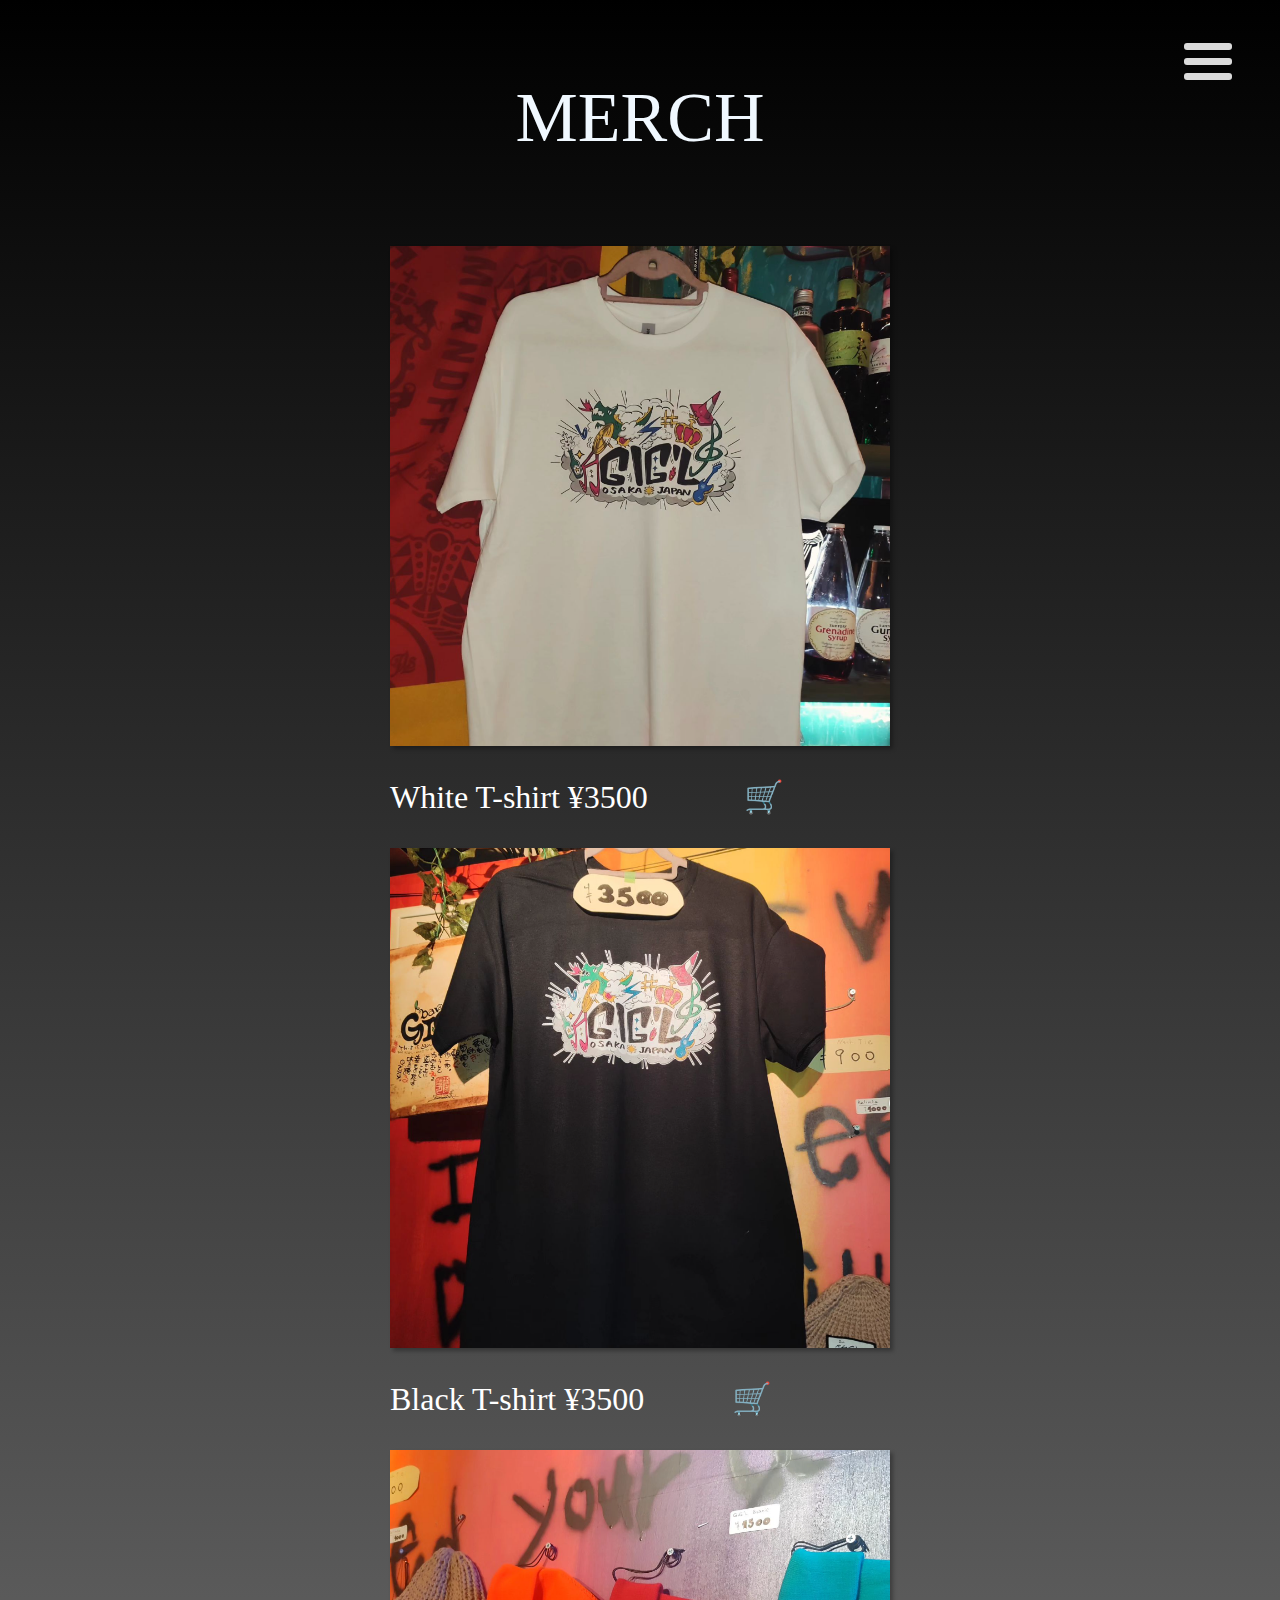
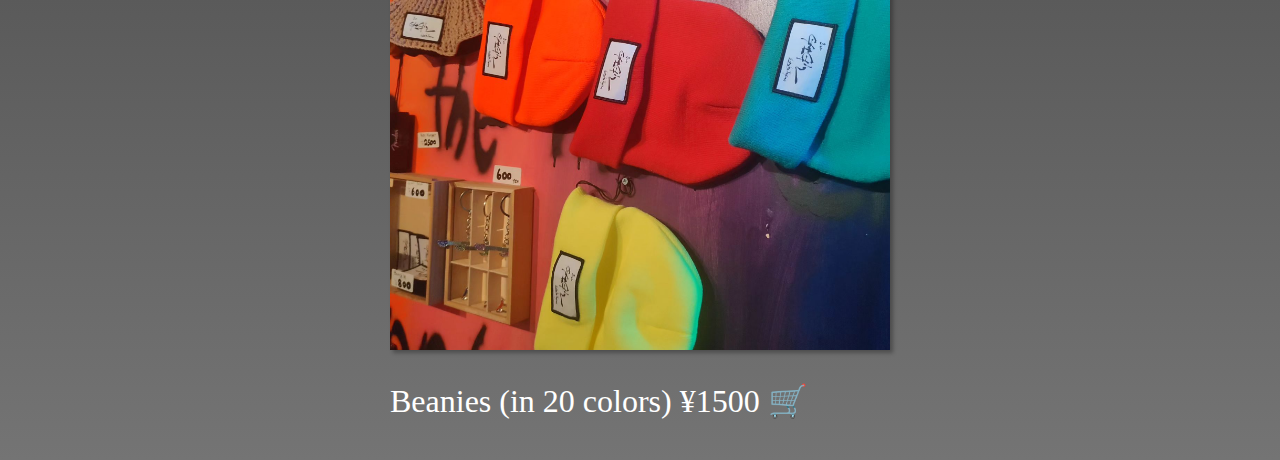
<file: merch/merch.html>
<!DOCTYPE html>
<html lang="en">
<head>
    <meta charset="UTF-8">
    <meta name="viewport" content="width=device-width, initial-scale=1.0">
    <title>Merch</title>
    <link rel="stylesheet" href="merchstyle.css">
    <link rel="preconnect" href="https://fonts.googleapis.com">
<link rel="preconnect" href="https://fonts.gstatic.com" crossorigin>
<link href="https://fonts.googleapis.com/css2?family=Permanent+Marker&family=Special+Elite&display=swap" rel="stylesheet">
</head>
<body>
    <header><p>MERCH</p></header><br>

    <input id="toggle" type="checkbox"></input>

<label for="toggle" class="hamburger">
  <div class="top-bun"></div>
  <div class="meat"></div>
  <div class="bottom-bun"></div>
</label>

<div class="nav">
  <div class="nav-wrapper">
    <nav>
      <a href="../index.html">Home</a><br>
      <a href="../reserv/reserv.html">Reservations</a><br>
    </nav>
  </div>
</div>

  <div id="container1">
    <img src="gwhite.png" alt="white t-shirt"/><br>
  </div>
  <div class="info" id="info1"><p>White T-shirt ¥3500 &nbsp;  &nbsp;  &nbsp;  &nbsp;  &nbsp;  &nbsp;&#128722</p></div>

  <div id="container2">
    <img src="gblack.png" alt="black t-shirt"/><br>
  </div>
  <div class="info" id="info2"><p>Black T-shirt ¥3500&nbsp;  &nbsp;  &nbsp;  &nbsp;  &nbsp;  &nbsp;&#128722</p></div>

  <div id="container3">
    <img src="beanie.png" alt="beanie"/><br>
  </div>
  <div class="info" id="info3"><p>Beanies (in 20 colors) ¥1500 &#128722</p></div>


    <script src="merch.js"></script>
</body>
</html>
</file>
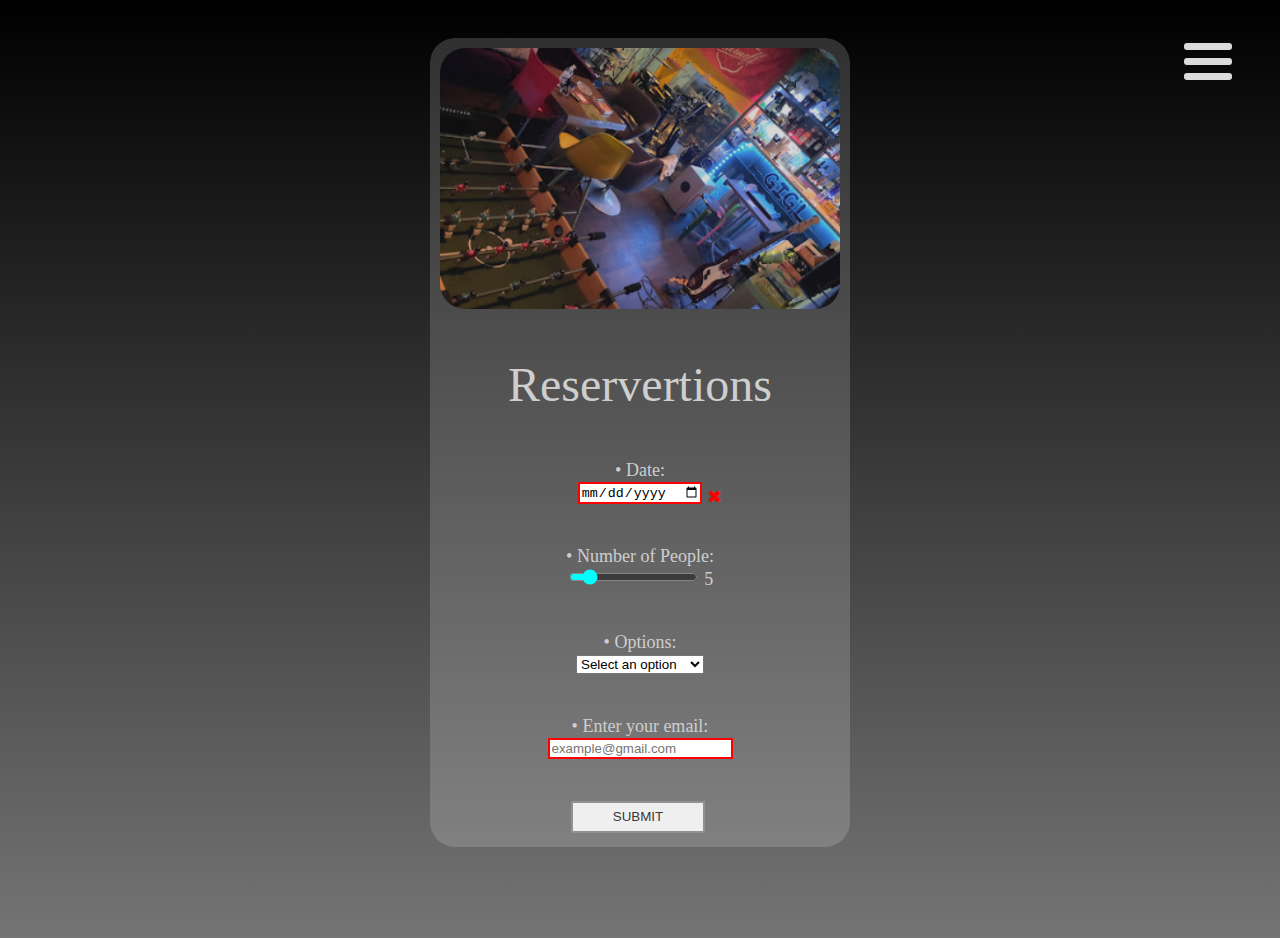
<file: reserv/reserv.html>
<!DOCTYPE html>
<html lang="en">
<head>
    <meta charset="UTF-8">
    <meta name="viewport" content="width=device-width, initial-scale=1.0">
    <link rel="stylesheet" href="reservstyle.css">
    <link rel="preconnect" href="https://fonts.googleapis.com">
<link rel="preconnect" href="https://fonts.gstatic.com" crossorigin>
<link href="https://fonts.googleapis.com/css2?family=Permanent+Marker&family=Special+Elite&display=swap" rel="stylesheet">
    <title>Document</title>
</head>
<body>
    <input id="toggle" type="checkbox"></input>

<label for="toggle" class="hamburger">
  <div class="top-bun"></div>
  <div class="meat"></div>
  <div class="bottom-bun"></div>
</label>

<div class="nav">
  <div class="nav-wrapper">
    <nav>
      <a href="../index.html">Home</a><br>
      <a href="../merch/merch.html">Merch</a><br>
    </nav>
  </div>
</div>

    <div class="container">
        <div class="picture"><img src="bar.png"></div>
        <div class="text"><p>Reservertions</p></div>
        <form method="post" action="/submitted.html">
            <div>
                <label for="reservation_date">• Date:</label><br>
                <input type="date" id="reservation_date" name="reservation_date" required>
                <span></span>
            </div>
            <br><br>
            <div>
                <label for="number_people">• Number of People:</label><br>
                <input type="range" id="number_people" name="number_people" min="3" max="20" value="5" oninput="this.nextElementSibling.value = this.value">
                <output>5</output>
                <span : :after></span>
            </div>
            <br><br>
            <div>
              <label for="food">• Options:</label><br>
              <select id="food" required onchange="validateOptions(this)">
                  <option value="" disabled selected>Select an option</option>
                  <option value="snacks">Snacks</option>
                  <option value="special">Special of the day</option>
                  <option value="no">Only drinks</option>
              </select>
              <span></span>
          </div>          
            <br><br>
            <div>
                <label for="email">• Enter your email:</label><br>
                <input type="email" id="email" name="email" placeholder="example@gmail.com" required><br><br><br>
                <span></span>
            </div>
            <button type="submit" id="submitbutton">Submit</button><br>
         
        </form>
    </div>
    <script>
      function validateOptions(select) {
          if (select.value === "") {
              select.setCustomValidity("Please select an option");
          } else {
              select.setCustomValidity("");
          }
      }
  </script>
</body>
</html>
</file>
<file: merch/merchstyle.css>
body {
  background: linear-gradient(#000000, #747474) no-repeat;
  background-color: #000000;
  min-height: 100vh;
  display: grid;
  justify-content: center;
}
header {
  text-align: center;
  font-family: 'Permanent Marker';
  color: aliceblue;
  font-size: 70px;
}
.info {
 position: relative;
  color: white;
  font-family: 'Permanent Marker';
  font-size: xx-large;
}
#container1 {
    box-shadow: 3px 3px 4px rgba(0, 0, 0, 0.3);
    height: 500px;
    width: 500px;
    overflow: hidden;
 }
#container2 {
      box-shadow: 3px 3px 4px rgba(0, 0, 0, 0.3);
      height: 500px;
      width: 500px;
      overflow: hidden;
      
  }
#container3 {
      box-shadow: 3px 3px 4px rgba(0, 0, 0, 0.3);
      height: 500px;
      width: 500px;
      overflow: hidden;
      
  }
  img {
    transform-origin: center center;
    object-fit: cover;
    height: 100%;
    width: 100%;
  }

  /*shadow glitch effect*/
  .info:hover {
    text-shadow: red -3px 0, cyan 3px 0;
  }
  header:hover {
    text-shadow: red -3px 0, cyan 3px 0;
  }
  #toggle {
    display: none;
  }
  
  /*NavHamburgerNav*/
  .hamburger {
    position: absolute;
    top: 5em;
    right: 5%;
    margin-left: -2em;
    margin-top: -45px;
    width: 2em;
    height: 45px;
    z-index: 5;
  }
  
  .hamburger div {
    position: relative;
    width: 3em;
    height: 7px;
    border-radius: 3px;
    background-color: #dbdbdb;
    margin-top: 8px;
    transition: all 0.3s ease-in-out;
  }
  /*Nav Style*/
  .nav {
    position: fixed;
    width: 100%;
    height: 20%;
    background-color: #000000;
    top: -100%; left: 0; right: 0; bottom: 0;
    overflow: hidden;
    transition: all 0.3s ease-in-out;
    transform: scale(0);
  }
  .nav-wrapper {
    position: relative;
    overflow: hidden;
    overflow-y: auto;
    height: 100%;
  }
  nav {
    text-align: left;
    margin-left: 35%;
    font-family: 'Permanent Marker'
  }
  nav a {
    position: relative;
    text-decoration: none;
    color: #ffffff;
    font-size: 2em;
    display: inline-block;
    margin-top: 1.25em;
    transition: color 0.2s ease-in-out;
    letter-spacing: 1px;
  }
  nav a:before {
    content: '';
    height: 0;
    position: absolute;
    width: 0.25em;
    background-color: white;
    left: -0.5em;
    transition: all 0.2s ease-in-out;
  }
  nav a:hover {
    color: white;
  }
  nav a:hover:before {
    height: 100%;
  }
  /*NavAnimations*/
  #toggle:checked + .hamburger .top-bun {
    transform: rotate(-45deg);
    margin-top: 25px;
  }
  #toggle:checked + .hamburger .bottom-bun {
    opacity: 0;
    transform: rotate(45deg);
  }
  #toggle:checked + .hamburger .meat {
    transform: rotate(45deg);
    margin-top: -7px;
  }
  
  #toggle:checked + .hamburger + .nav {
    top: 0;
    transform: scale(1);
  }
</file>
<file: reserv/reservstyle.css>
body{
    margin: 0;
    background: linear-gradient(#000000, #747474) no-repeat;
    background-color: #000000;
    min-height: 100vh;
    
}
div.container{
    background-color: rgba(225, 225, 225, 0.2);
    width: 400px;
    min-height: 300px;
    border: 5px #5c5c5c;
    border-radius: 25px;
    padding: 10px;
    margin-left: auto;
    margin-right: auto;
    margin-top: 3%;
    display: block;
    text-align: center;
    font-family: Georgia, 'Times New Roman', Times, serif;
    color: rgb(206, 206, 206);
    font-size: large;
}
img {
    display: block;
    margin-left: auto;
    margin-right: auto;
    width: 100%;
    border: 5px;
    border-radius: 25px;
    opacity: 80%;
}
p {
    font-size: xxx-large;
    font-family: "Permanent Marker", Georgia, 'Times New Roman', Times, serif;
}
  /*shadow glitch effect*/
  p:hover {
    text-shadow: red -3px 0, cyan 3px 0;
  }

input {
  accent-color: cyan;
}
input + span {
    position: relative;
  }
  
  input + span::before {
    position: absolute;
    right: -20px;
    top: 5px;
  }
  
  input:invalid {
    border: 2px solid red;
  }
  
  input:invalid + span::before {
    content: "✖";
    color: red;
  }
  
  input:valid + span::before {
    content: "✓";
    color:cyan;
  }

  #submitbutton{
    display: center;
    padding:0.5em 3em;
    border:0.16em solid #919191;
    margin:0 0.3em 0.3em 0;
    box-sizing: border-box;
    text-decoration:none;
    text-transform:uppercase;
    font-family:'Roboto',sans-serif;
    font-weight:400;
    color:#383838;
    text-align:center;
    transition: all 0.15s;
    }
    #submitbutton:hover{
    color:rgb(0, 199, 199);
    border-color:cyan;
    }
    #submitbutton:active{
    color:#383838;
    border-color:#BBBBBB;
    }
    @media all and (max-width:30em){
    #submitbutton{
    display:block;
    margin:0.4em auto;
    }
    }

    #toggle {
      display: none;
    }
    
    /**
      Hamburger
    **/
    .hamburger {
      position: absolute;
      top: 5em;
      right: 5%;
      margin-left: -2em;
      margin-top: -45px;
      width: 2em;
      height: 45px;
      z-index: 5;
    }
    
    .hamburger div {
      position: relative;
      width: 3em;
      height: 7px;
      border-radius: 3px;
      background-color: #dbdbdb;
      margin-top: 8px;
      transition: all 0.3s ease-in-out;
    }
    
    /**
    Nav Styles
    **/
    .nav {
      position: fixed;
      width: 100%;
      height:20%;
      background-color: #000000;
      top: -100%; left: 0; right: 0; bottom: 0;
      overflow: hidden;
      transition: all 0.3s ease-in-out;
      transform: scale(0);
    }
    .nav-wrapper {
      position: relative;
      overflow: hidden;
      overflow-y: auto;
      height: 100%;
    }
    nav {
      text-align: left;
      margin-left: 25%;
      font-family: 'Permanent Marker';
    }
    nav a {
      position: relative;
      text-decoration: none;
      color: #ffffff;
      font-size: 2em;
      display: inline-block;
      margin-top: 1.25em;
      transition: color 0.2s ease-in-out;
      letter-spacing: 1px;
    }
    nav a:before {
      content: '';
      height: 0;
      position: absolute;
      width: 0.25em;
      background-color: white;
      left: -0.5em;
      transition: all 0.2s ease-in-out;
    }
    nav a:hover {
      color: white;
    }
    nav a:hover:before {
      height: 100%;
    }
    
    /**
    Animations
    **/
    #toggle:checked + .hamburger .top-bun {
      transform: rotate(-45deg);
      margin-top: 25px;
    }
    #toggle:checked + .hamburger .bottom-bun {
      opacity: 0;
      transform: rotate(45deg);
    }
    #toggle:checked + .hamburger .meat {
      transform: rotate(45deg);
      margin-top: -7px;
    }
    
    #toggle:checked + .hamburger + .nav {
      top: 0;
      transform: scale(1);
    }
</file>
